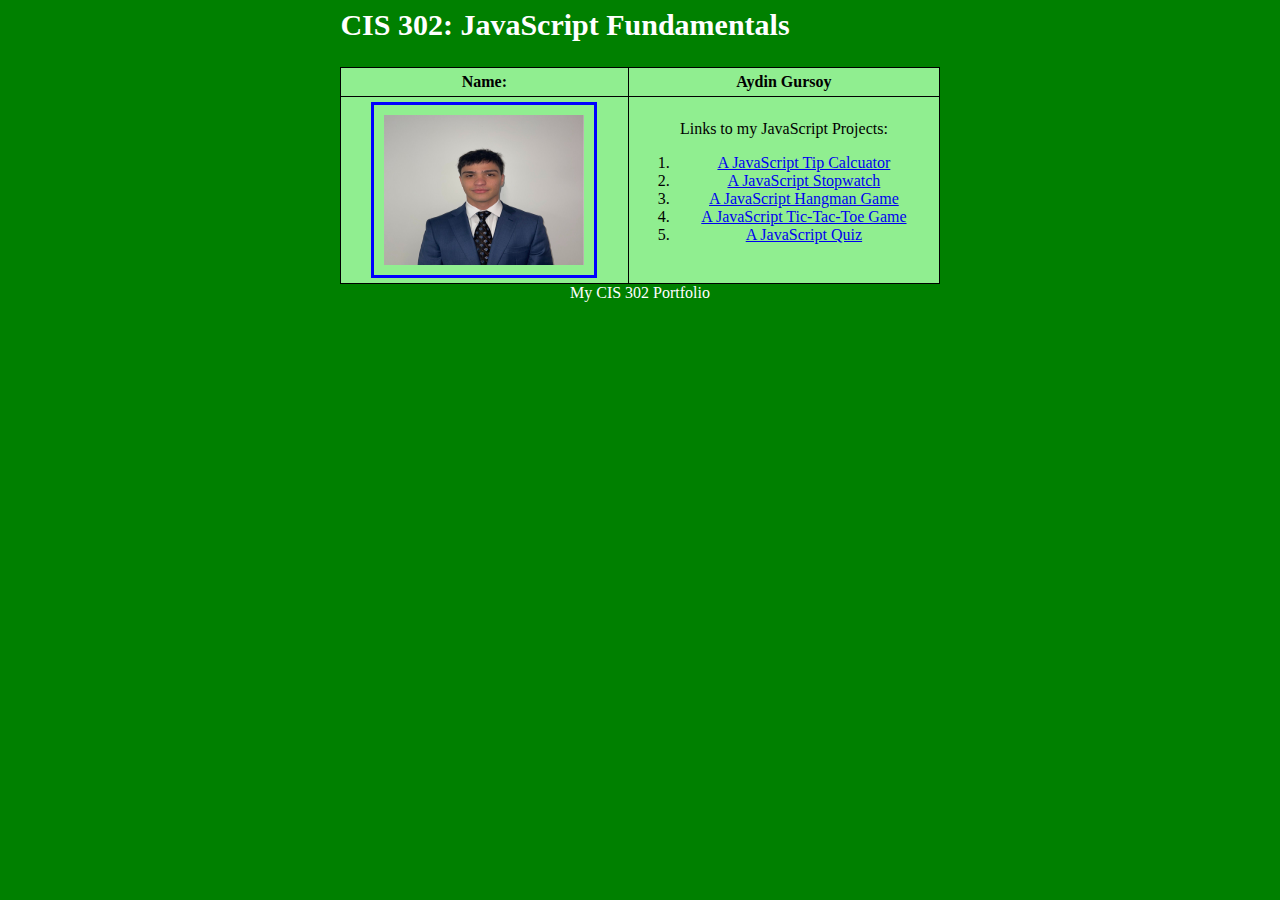
<file: index.html>
<!DOCTYPE html>
<html lang="en">

    <head>


        <meta charset="utf-8" >
        <link href="style.css" rel="stylesheet" />
        <title> CIS 302 </title>


    </head>

    <body> 


        <table>
            <caption><strong>CIS 302: JavaScript Fundamentals</strong></caption>
            <tr>
                <th>Name:</th>

                <th>Aydin Gursoy</th>

            </tr>

            <tr>
                <td><img src="aydin.jfif" alt="picture" /></td>
                <td>Links to my JavaScript Projects:
                    <br/><ol>
                        <li><a href="Project 1/project1.html" target="_blank" alt="">A JavaScript Tip Calcuator</a></li>
                        <li><a href="Project 2/project2.html" target="_blank" alt="">A JavaScript Stopwatch</a></li>
                        <li><a href="Project 3/project3.html" target="_blank" alt="">A JavaScript Hangman Game</a></li>
                        <li><a href="Project 4/project4.html" target="_blank" alt="">A JavaScript Tic-Tac-Toe Game</a></li>
                        <li><a href="Project 5/project5.html" target="_blank" alt="r">A JavaScript Quiz</a></li>
                        <!--aydin-->
                    </ol>
                </td>
            </tr>
        </table>
        <footer><catpion>My CIS 302 Portfolio</catpion></footer> <!--aydin-->
    </body>
</html>
</file>
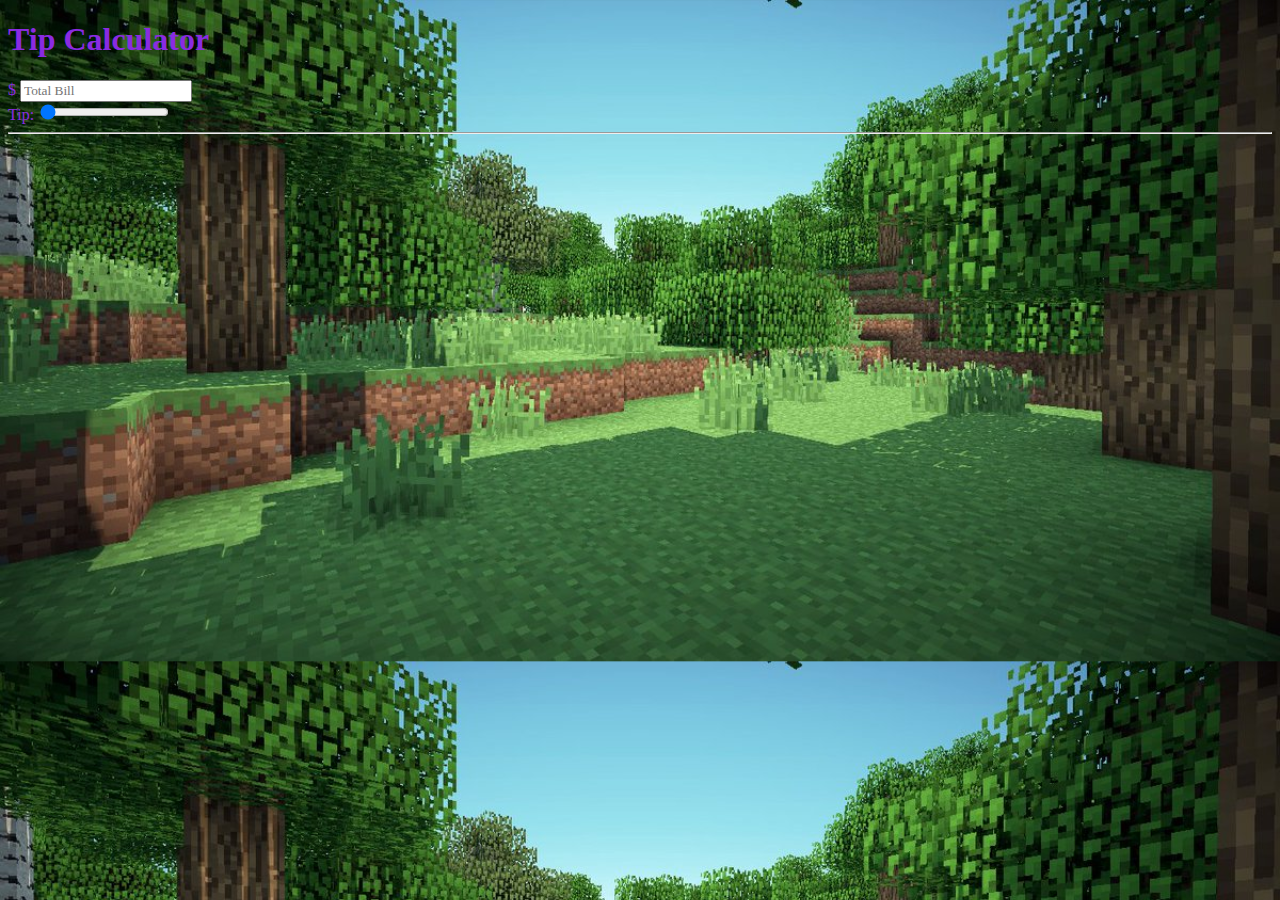
<file: Project 1/project1.html>
<!doctype html>
<html lang="en">
  <head>
    <title>Tip Calculator</title>
    <!-- Required meta tags -->
    <meta charset="utf-8">
    <meta name="viewport" content="width=device-width, initial-scale=1, shrink-to-fit=no">

    <!-- Bootstrap CSS -->
    <link rel="stylesheet" href="https://maxcdn.bootstrapcdn.com/bootstrap/4.0.0-beta.2/css/bootstrap.min.css" integrity="sha384-PsH8R72JQ3SOdhVi3uxftmaW6Vc51MKb0q5P2rRUpPvrszuE4W1povHYgTpBfshb" crossorigin="anonymous">
<script src="jssheet.js" defer></script>
<link href="style.css" rel="stylesheet" />
<style>
#results {
    display:none;
  }

  * {
    color:blueviolet;
    font-family:Georgia, 'Times New Roman', Times, serif

  }

  .bg {
    background-image: url("backg2.jpg");
    background-size: cover;
  }
   </style>
  </head>
  <body class="bg">
    <div class="container">
      <div class="row">
        <div class="col-md-6 mx-auto">
          <div class="card card-body text-center mt-5">
            <h1 class="heading display-5 pb-3">Tip Calculator</h1>
            <form id="tip-form">
              <div class="form-group">
                <div class="input-group">
                  <span class="input-group-addon">$</span>
                  <input type="number" class="form-control" id="billTotal" placeholder="Total Bill">
                </div>
              </div>
              <div class="form-group tipPersent">
                <div class="input-group">
                  <label for="">Tip:</label>


                  <input type="range" class="form-control" id="tipInput" value="0">
                  <span class="input-group-addon" id="tipOutput"></span>
                </div>
              </div>



            </form>
            <hr>

            <!-- RESULTS -->
            <div id="results" class="pt-4">
              <h5>Results</h5>
              <div class="form-group">
                <div class="input-group">
                  <span class="input-group-addon">Tip amount</span>
                  <input type="number" class="form-control" id="tipAmount" disabled>
                </div>
              </div>

              <div class="form-group">
                <div class="input-group">
                  <span class="input-group-addon">Total Bill with Tip</span>
                  <input type="number" class="form-control" id="totalBillWithTip" disabled>
                </div>
              </div>


            </div>
          </div>
        </div>
      </div>
    </div>

    <!-- Optional JavaScript -->
    <!-- jQuery first, then Popper.js, then Bootstrap JS -->
    <script src="https://code.jquery.com/jquery-3.2.1.slim.min.js" integrity="sha384-KJ3o2DKtIkvYIK3UENzmM7KCkRr/rE9/Qpg6aAZGJwFDMVNA/GpGFF93hXpG5KkN" crossorigin="anonymous"></script>
    <script src="https://cdnjs.cloudflare.com/ajax/libs/popper.js/1.12.3/umd/popper.min.js" integrity="sha384-vFJXuSJphROIrBnz7yo7oB41mKfc8JzQZiCq4NCceLEaO4IHwicKwpJf9c9IpFgh" crossorigin="anonymous"></script>
    <script src="https://maxcdn.bootstrapcdn.com/bootstrap/4.0.0-beta.2/js/bootstrap.min.js" integrity="sha384-alpBpkh1PFOepccYVYDB4do5UnbKysX5WZXm3XxPqe5iKTfUKjNkCk9SaVuEZflJ" crossorigin="anonymous"></script>

  </body>
</html>
</file>
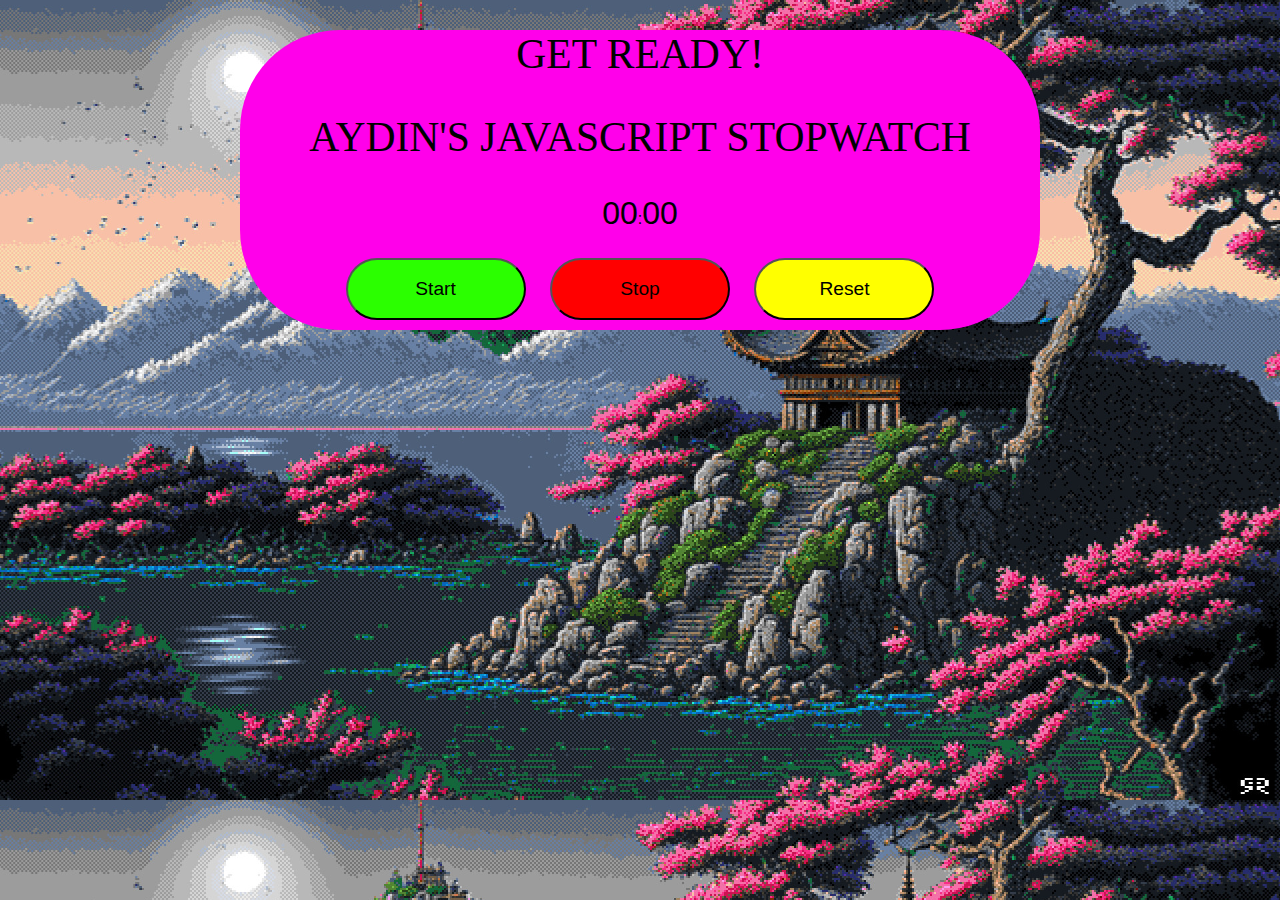
<file: Project 2/project2.html>
<!DOCTYPE html>
<head>
    <link href="style.css" rel="stylesheet"/>
    <script src="javascript.js" defer></script>
    </head>
<div class="wrapper">
    <h1> Get Ready!</h1>
    <h2>Aydin's JavaScript Stopwatch</h2>
    <p><span id="seconds">00</span>:<span id="tens">00</span></p>
    <button id="button-start">Start</button>
    <button id="button-stop">Stop</button>
    <button id="button-reset">Reset</button>
    </div> 
    </html>
</file>
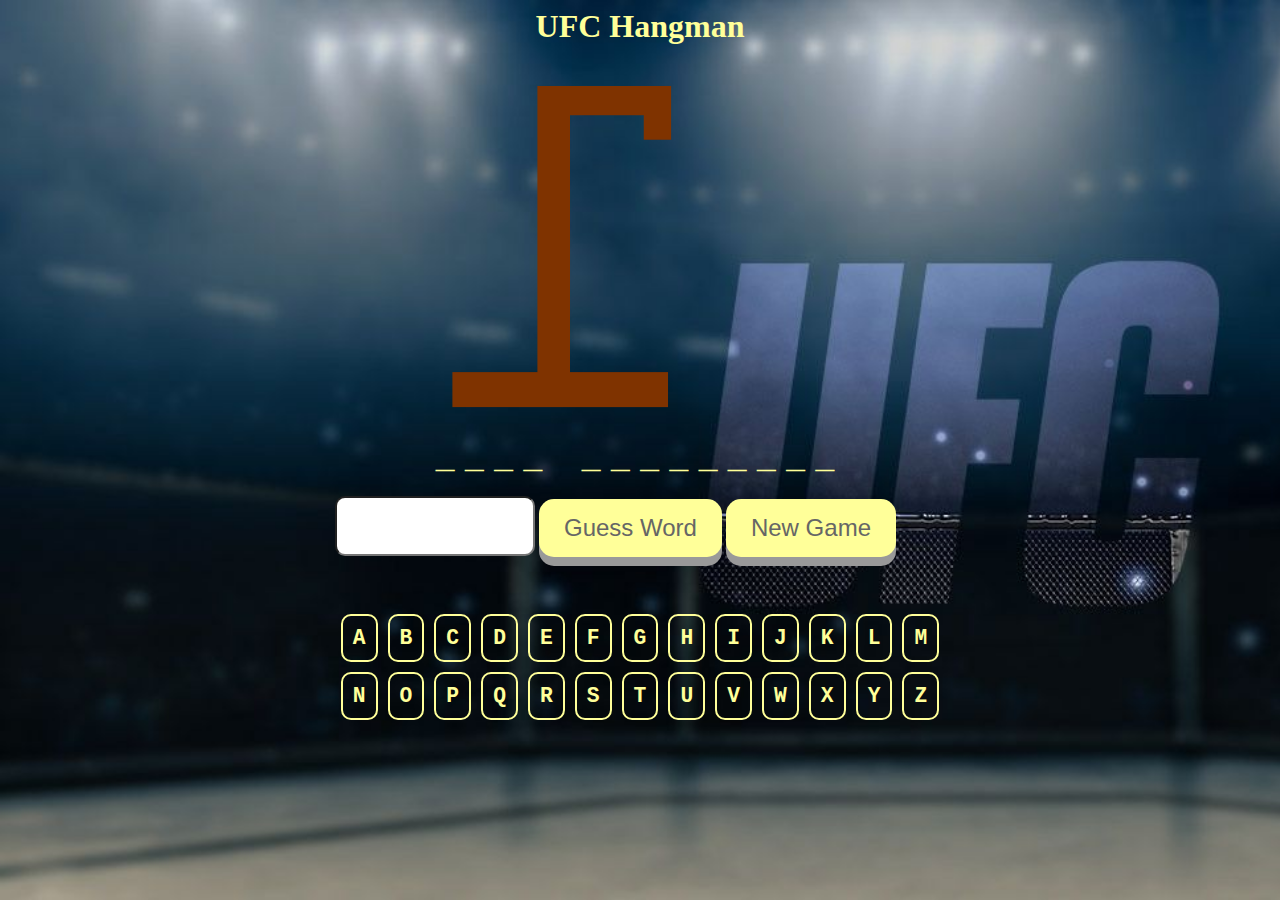
<file: Project 3/project3.html>
<html>
  <head>
    <title>Movie Hangman</title>
    <link rel="stylesheet" href="hangman.css">
    <link rel="shortcut icon" 
          href="https://mitchum.blog/wp-content/uploads/2019/05/favicon.png" />
  </head>
  <body>
    <main>
      <h1>UFC Hangman</h1>
        <img style="padding-left: 70px" id="hangmanImage" src="hangman0.png">
      </div>
      <div id="word"></div>
      <br>
      <div id="controls">
        <input type="text" id="guessBox">
        <button id="guessWordButton" class="button" onclick="guessWord( game )">Guess Word</button>
        <button id="newGameButton" class="button" onclick="newGame();">New Game</button>
        <br>
        <br>
        <form action="https://mitchum.blog/sorry-for-offending-subscribe/">
        </form>
      </div>
      <br>
      <div id="guesses"></div>
    </main>   
   <script src="script.js"></script>
  </body>
</html>
</file>
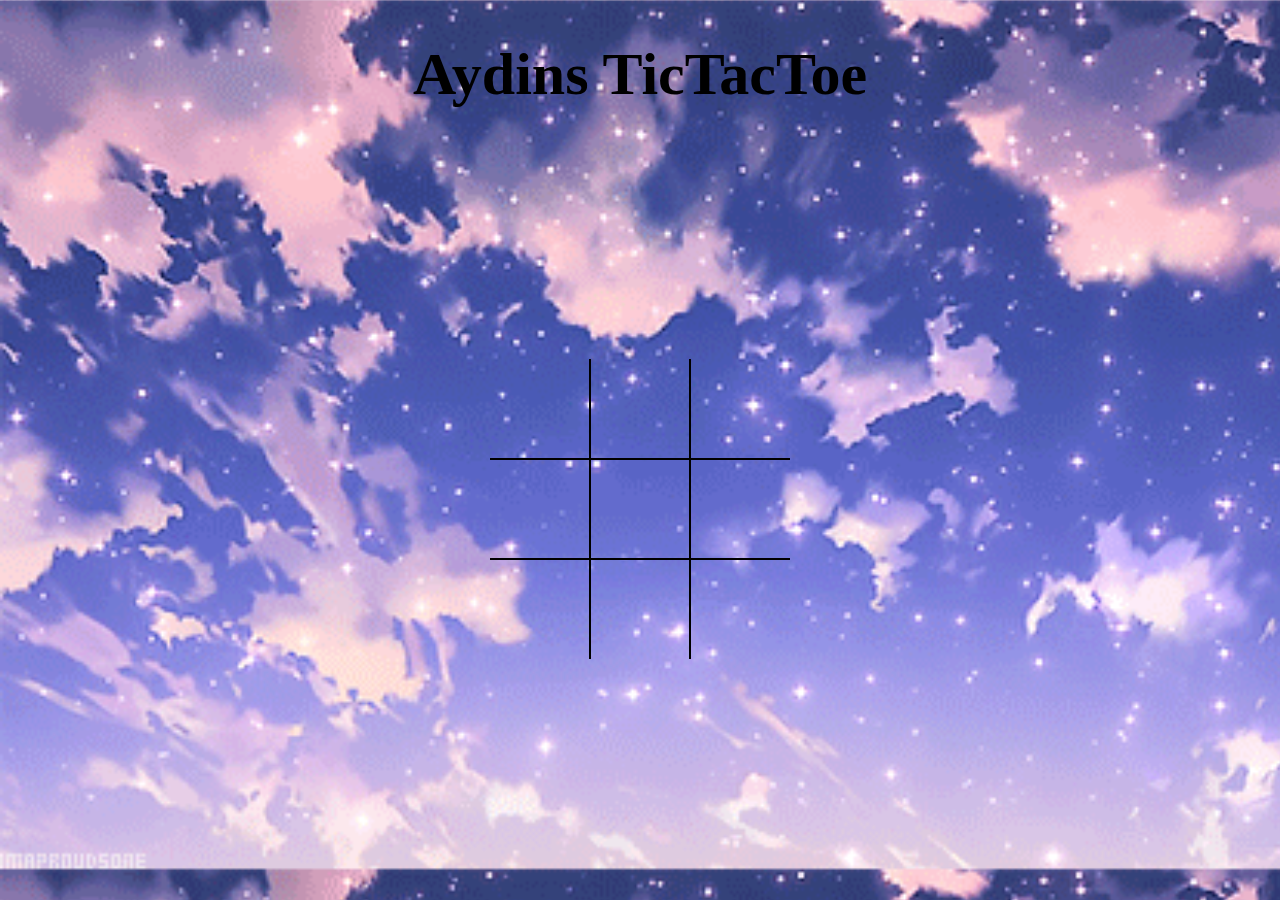
<file: Project 4/project4.html>
<!DOCTYPE html>
<html lang="en">
<head>
  <meta charset="UTF-8">
  <meta name="viewport" content="width=device-width, initial-scale=1.0">
  <meta http-equiv="X-UA-Compatible" content="ie=edge">
  <link rel="stylesheet" href="style.css">
  <script src="script.js" defer></script>
  <title>Aydins TicTacToe</title>
</head>
<body>
    <h1 class="heading">Aydins TicTacToe</h1>
  <div class="board" id="board">
    <div class="cell" data-cell></div>
    <div class="cell" data-cell></div>
    <div class="cell" data-cell></div>
    <div class="cell" data-cell></div>
    <div class="cell" data-cell></div>
    <div class="cell" data-cell></div>
    <div class="cell" data-cell></div>
    <div class="cell" data-cell></div>
    <div class="cell" data-cell></div>
  </div>
  <div class="winning-message" id="winningMessage">
    <div data-winning-message-text></div>
    <button id="restartButton">Restart</button>
  </div>
</body>
</html>
</file>
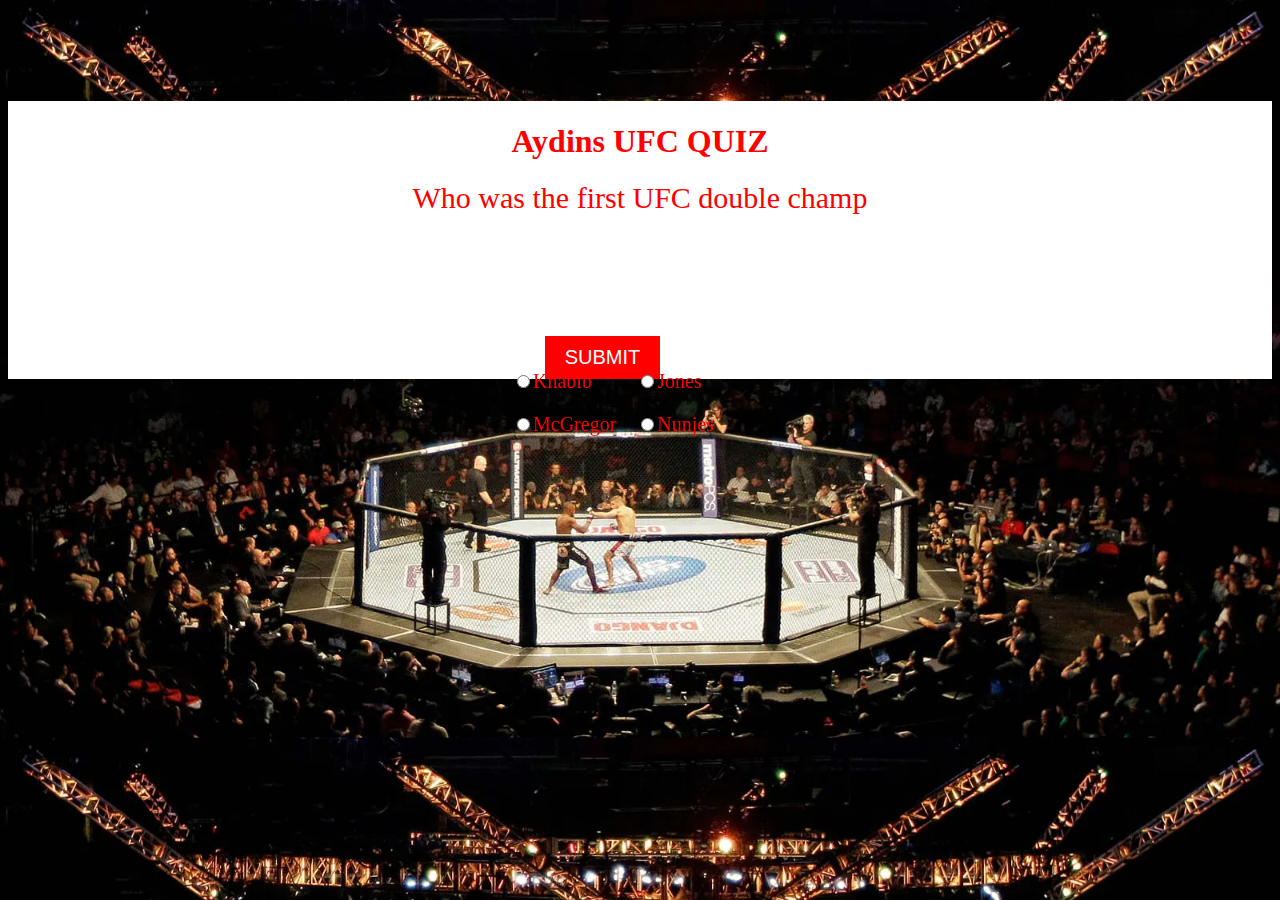
<file: Project 5/project5.html>
<!DOCTYPE html>
<html lang="en">

<head>
	<meta charset="UTF-8">
	<meta http-equiv="X-UA-Compatible" content="IE=edge">
	<meta name="viewport" content="width=device-width, initial-scale=1.0">
	<link rel="stylesheet" href="style.css">
<script src="js.js" defer></script>
</head>

<body>
	<div class="panel">
		<h1>Aydins UFC QUIZ</h1>
		<div class="question" id="ques"></div> <!--Adding comments to see if anyone steals my code lol(AG)-->
		<div class="options" id="opt"></div>
		<button onclick="checkAns()" id="btn">SUBMIT</button>
		<div id="score"></div>
	</div>

</body>

</html>
</file>
<file: style.css>
html {
    background-color: green;
}


table {
    background-color:lightgreen;
    border: 1px solid black;
    border-collapse: collapse;
    width: 600px;
    margin: auto; /*ag*/
}

td {
    border: 1px solid black;
    border-collapse: collapse;
    padding: 5px;
}

tr {
    border: 1px solid black;
    border-collapse: collapse;
    text-align: center;
}

th{
    border: 1px solid black;
    border-collapse: collapse;
    padding: 5px;
}


ol{
    text-align: center;
}

img {
  
    border: 3px solid blue;
    width: 200px;
    height: 150px;
    padding: 10px;
    display: block;
    margin: auto;
}



caption {
    color: white;
 margin-left: -150px;
 margin-bottom: 25px; /*ag*/
 font-size: 30px;
}



footer {
    text-align: center;
    color: white;
}  
/*ag*/
</file>
<file: Project 1/style.css>
#results {
    display:none;
  }

  * {
    color:blueviolet;
    font-family:Georgia, 'Times New Roman', Times, serif

  }

  .bg-dark {
    background-image: url("backg2.jpg");
    background-size: cover;
  }
</file>
<file: Project 2/style.css>
/* Variabes */  
$orange: #ffa600;
$grey:#f3f3f3;
$white: #fff;
$base-color:$orange ;


/* Mixin's */  
@mixin transition {
-webkit-transition: all 0.5s ease-in-out;
-moz-transition: all 0.5s ease-in-out;
transition: all 0.5s ease-in-out;
}
@mixin corners ($radius) {
-moz-border-radius: $radius;
-webkit-border-radius: $radius;
border-radius: $radius; 
-khtml-border-radius: $radius; 
}

body {
background-image: url("bg.jpg");
background-size: cover;
font-family: "HelveticaNeue-Light", "Helvetica Neue Light", "Helvetica Neue", Helvetica, Arial, "Lucida Grande", sans-serif; 
height:100%;
}

.wrapper {
    background-color: rgba(255, 0, 234, 1);
    border-radius: 100px;
width: 800px;
margin: 30px auto;
color:$white;
text-align:center;
}

h1, h2, h3 {
  font-family: Cambria, Cochin, Georgia, Times, 'Times New Roman', serif;
  font-weight: 100;
  font-size: 2.6em;
  text-transform: uppercase;
}

#seconds, #tens{
  font-size:2em;
}

button {
    border-radius: 50px;
@include corners (5px);
background:$base-color;
color:$white;
border: solid 1px $white;
text-decoration:none;
cursor:pointer;
font-size:1.2em;
padding:18px 10px;
width:180px;
margin: 10px;
 outline: none;
  &:hover{
	@include transition;
	background:$white;
	border: solid 1px $white;
	color:$base-color;
	}
}

#button-start{
    background-color: rgb(43, 255, 0);
}

#button-stop{
    background-color: red;

}

#button-reset{
    background-color: yellow;
}
</file>
<file: Project 3/hangman.css>
body {
  background-image: url("ufc.jpg");
  background-size: cover;
}

main {
  max-width: 610px;
  margin: auto;
}

h1, h5 {
  text-align: center;
  color: rgb(255, 255, 153);
}

.win {
  color: white;
  background-color: green;
}

.loss {
  color: white;
  background-color: red;
}

#word {
  letter-spacing: 10px;
  text-align: center;
  font-size: 24pt;
  color: rgb(255, 255, 153);
  font-weight: bold;
  font-family: "Courier New", Courier, monospace
}

#guesses {
  text-align: center;
  font-size: 16pt;
  color: rgb(255, 255, 153);
  font-weight: bold;
  font-family: "Courier New", Courier, monospace
}

.guess {
  padding: 10px;
  display: inline-block;
  border: 2px solid rgb(255, 255, 153);
  border-radius: 10px;
  margin: 5px;
  cursor: pointer;
}

@media only screen and (min-device-width: 375px ) and (max-device-width: 667px) {
    #guesses {
    text-align: center;
    font-size: 24pt;
    color: rgb(255, 255, 153);
    font-weight: bold;
    font-family: "Courier New", Courier, monospace
  }

  .guess {
    padding: 30px;
    display: inline-block;
    border: 2px solid rgb(255, 255, 153);
    border-radius: 10px;
    margin: 10px;
    cursor: pointer;
  }
}

#guessBox {
    height: 60px;
    border-radius: 10px;
    padding-top: 5px;
    font-size: 18pt;
    width: 200px;
    padding-left: 10px;
}

/* Buttons */
.button {
  display: inline-block;
  padding: 15px 25px;
  font-size: 24px;
  cursor: pointer;
  text-align: center;
  text-decoration: none;
  outline: none;
  color: #666;
  background-color: rgb(255, 255, 153);
  border: none;
  border-radius: 15px;
  box-shadow: 0 9px #999;
}

.button:hover {background-color: rgb(224, 224, 139)}

.button:active {
  background-color: rgb(224, 224, 139);
  box-shadow: 0 5px #666;
  transform: translateY(4px);
}
</file>
<file: Project 4/style.css>
*, *::after, *::before {
    box-sizing: border-box;
  }
  
  html {
background-image: url("bg.gif");
background-size: cover;
  }
  :root {
    --cell-size: 100px;
    --mark-size: calc(var(--cell-size) * .9);
  }
  
  .heading {
    display: flex;
    align-items: center;
    justify-content: center;
    font-size: 60px;
  }
  body {
    margin: 0;
  }
  
  .board {
    width: 100vw;
    height: 80vh;
    display: grid;
    justify-content: center;
    align-content: center;
    justify-items: center;
    align-items: center;
    grid-template-columns: repeat(3, auto)
  }
  
  .cell {
    width: var(--cell-size);
    height: var(--cell-size);
    border: 1px solid black;
    display: flex;
    justify-content: center;
    align-items: center;
    position: relative;
    cursor: pointer;
  }
  
  .cell:first-child,
  .cell:nth-child(2),
  .cell:nth-child(3) {
    border-top: none;
  }
  
  .cell:nth-child(3n + 1) {
    border-left: none;
  }
  
  .cell:nth-child(3n + 3) {
    border-right: none;
  }
  
  .cell:last-child,
  .cell:nth-child(8),
  .cell:nth-child(7) {
    border-bottom: none;
  }
  
  .cell.x,
  .cell.circle {
    cursor: not-allowed;
  }
  
 
  .cell.x::before,
  .cell.x::after,
  .cell.circle::before {
    background-color: rgb(0, 0, 0);
  }
  
  .board.x .cell:not(.x):not(.circle):hover::before,
  .board.x .cell:not(.x):not(.circle):hover::after,
  .board.circle .cell:not(.x):not(.circle):hover::before {
    background-color: rgb(182, 0, 0);
  }
  
  .cell.x::before,
  .cell.x::after,
  .board.x .cell:not(.x):not(.circle):hover::before,
  .board.x .cell:not(.x):not(.circle):hover::after {
    content: '';
    position: absolute;
    width: calc(var(--mark-size) * .15);
    height: var(--mark-size);
  }
  
  .cell.x::before,
  .board.x .cell:not(.x):not(.circle):hover::before {
    transform: rotate(45deg);
  }
  
  .cell.x::after,
  .board.x .cell:not(.x):not(.circle):hover::after {
    transform: rotate(-45deg);
  }
  
  .cell.circle::before,
  .cell.circle::after,
  .board.circle .cell:not(.x):not(.circle):hover::before,
  .board.circle .cell:not(.x):not(.circle):hover::after {
    content: '';
    position: absolute;
    border-radius: 50%;
  }
  
  .cell.circle::before,
  .board.circle .cell:not(.x):not(.circle):hover::before {
    width: var(--mark-size);
    height: var(--mark-size);
  }
  
  .cell.circle::after,
  .board.circle .cell:not(.x):not(.circle):hover::after {
    width: calc(var(--mark-size) * .7);
    height: calc(var(--mark-size) * .7);
    background-color: rgb(250, 0, 0);
  }
  
  .winning-message {
    display: none;
    position: fixed;
    top: 0;
    left: 0;
    right: 0;
    bottom: 0;
    background-color: rgba(0, 0, 0, .9);
    justify-content: center;
    align-items: center;
    color: white;
    font-size: 5rem;
    flex-direction: column;
  }
  
  .winning-message button {
    font-size: 3rem;
    background-color: white;
    border: 1px solid black;
    padding: .25em .5em;
    cursor: pointer;
  }
  
  .winning-message button:hover {
    background-color: black;
    color: white;
    border-color: white;
  }
  
  .winning-message.show {
    display: flex;
  }
</file>
<file: Project 5/style.css>
body {
	background-color: aliceblue;
    background-image: url("bg.webp");
    background-size: cover;
}

.panel {
	margin-top: 8%;
	display: flex;
	flex-direction: column;
	align-items: center;
	justify-content: center;
	color: rgb(255, 0, 0);
    background-color: white;
}

.question {
	font-size: 30px;
	margin-bottom: 20px;
}

.options {
	font-size: 20px;
	display: grid;
	grid-template-columns: repeat(2, 1fr);
	grid-gap: 20px;
	margin-top: 10px;
	margin-bottom: 20px;
	position: fixed; /*AG */
	top: 40%;
	left: 40%;
}

button {
	margin-right: 75px;
	margin-top: 8%;
	font-size: 20px;
	padding: 10px 20px;
	background-color: rgb(255, 0, 0);
	color: white;
	border: none;
	cursor: pointer;
}

#score {
	font-size: 30px;
	color: darkslategray;
}
</file>
